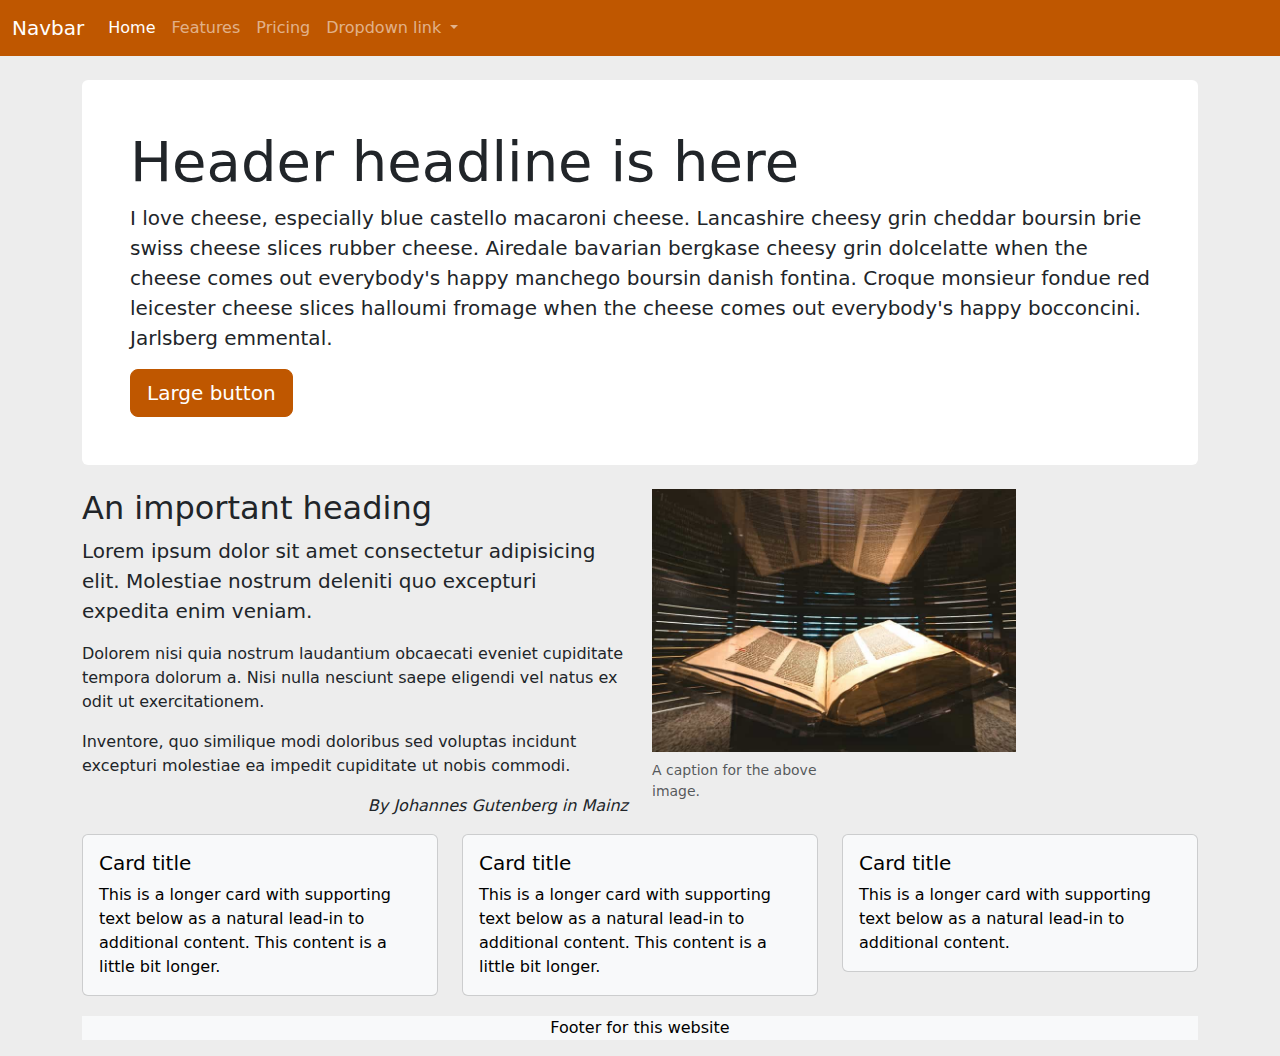
<file: docs/index.html>
<!DOCTYPE html>
<html class="no-js" lang="en">
<head>
  <title>Bootstrap 5 Layout</title>
  <meta http-equiv="x-ua-compatible" content="ie=edge">
  <meta name="viewport" content="width=device-width, initial-scale=1.0" />
  <link rel="stylesheet" href="css/styles.css">
</head>

<body>
  <nav class="navbar navbar-expand-lg bg-primary" data-bs-theme="dark">
    <div class="container-fluid">
      <a class="navbar-brand" href="#">Navbar</a>
      <button class="navbar-toggler" type="button" data-bs-toggle="collapse" data-bs-target="#navbarNavDropdown" aria-controls="navbarNavDropdown" aria-expanded="false" aria-label="Toggle navigation">
        <span class="navbar-toggler-icon"></span>
      </button>
      <div class="collapse navbar-collapse" id="navbarNavDropdown">
        <ul class="navbar-nav">
          <li class="nav-item">
            <a class="nav-link active" aria-current="page" href="#">Home</a>
          </li>
          <li class="nav-item">
            <a class="nav-link" href="#">Features</a>
          </li>
          <li class="nav-item">
            <a class="nav-link" href="#">Pricing</a>
          </li>
          <li class="nav-item dropdown">
            <a class="nav-link dropdown-toggle" href="#" role="button" data-bs-toggle="dropdown" aria-expanded="false">
              Dropdown link
            </a>
            <ul class="dropdown-menu">
              <li><a class="dropdown-item" href="#">Action</a></li>
              <li><a class="dropdown-item" href="#">Another action</a></li>
              <li><a class="dropdown-item" href="#">Something else here</a></li>
            </ul>
          </li>
        </ul>
      </div>
    </div>
  </nav>
    <div class="container">
      <header class="bg-white my-4 p-5 rounded">
        <h1 class="display-4">Header headline is here</h1>
        <p class="lead">I love cheese, especially blue castello macaroni cheese. Lancashire cheesy grin cheddar boursin brie swiss cheese slices rubber cheese. Airedale bavarian bergkase cheesy grin dolcelatte when the cheese comes out everybody's happy manchego boursin danish fontina. Croque monsieur fondue red leicester cheese slices halloumi fromage when the cheese comes out everybody's happy bocconcini. Jarlsberg emmental.
        </p>
        <button type="button" class="btn btn-primary btn-lg">Large button</button>
      <header>
    </div>
    <section class="container">
      <div class="row">
        <div class="col-md-6">
            <h2>An important heading</h2>
            <p class="lead">Lorem ipsum dolor sit amet consectetur adipisicing elit. Molestiae nostrum deleniti quo excepturi expedita enim veniam.</p>
            <p>Dolorem nisi quia nostrum laudantium obcaecati eveniet cupiditate tempora dolorum a. Nisi nulla nesciunt saepe eligendi vel natus ex odit ut exercitationem.</p>
            <p>Inventore, quo similique modi doloribus sed voluptas incidunt excepturi molestiae ea impedit cupiditate ut nobis commodi.</p>
            <p class="tagline">By Johannes Gutenberg in Mainz</p>
        </div>
        <div class="col-md-6">
          <figure class="figure">
            <img src="img/gutenberg.jpeg" class="figure-img img-fluid col-lg-8" alt="Guetenberg Bible">
            <figcaption class="figure-caption col-lg-4">A caption for the above image.</figcaption>
          </figure>
        </div>
      </div>
    </section>
      <div class="container">
        <div class="row row-cols-1 row-cols-md-3 g-4">
          <div class="col">
            <div class="card card text-bg-light mb-3">
              <div class="card-body">
                <h5 class="card-title">Card title</h5>
                <p class="card-text">This is a longer card with supporting text below as a natural lead-in to additional content. This content is a little bit longer.</p>
              </div>
            </div>
          </div>
          <div class="col">
            <div class="card card text-bg-light mb-3">
              <div class="card-body">
                <h5 class="card-title">Card title</h5>
                <p class="card-text">This is a longer card with supporting text below as a natural lead-in to additional content. This content is a little bit longer.</p>
              </div>
            </div>
          </div>
          <div class="col">
            <div class="card card text-bg-light mb-3">
              <div class="card-body">
                <h5 class="card-title">Card title</h5>
                <p class="card-text">This is a longer card with supporting text below as a natural lead-in to additional content.</p>
              </div>
            </div>
          </div>
        </div>
      </div>

<footer>
  <div class="container">
    <header class="bg-white my-1 p-10">
      <div class="text-bg-light">
        <p class="footer-text">Footer for this website</p>
      </div>  
    </header>
  </div>
</footer>

  <!-- Closing scripts here -->
  <script src="js/bootstrap.bundle.min.js"></script>
</body>
</html>
</file>
